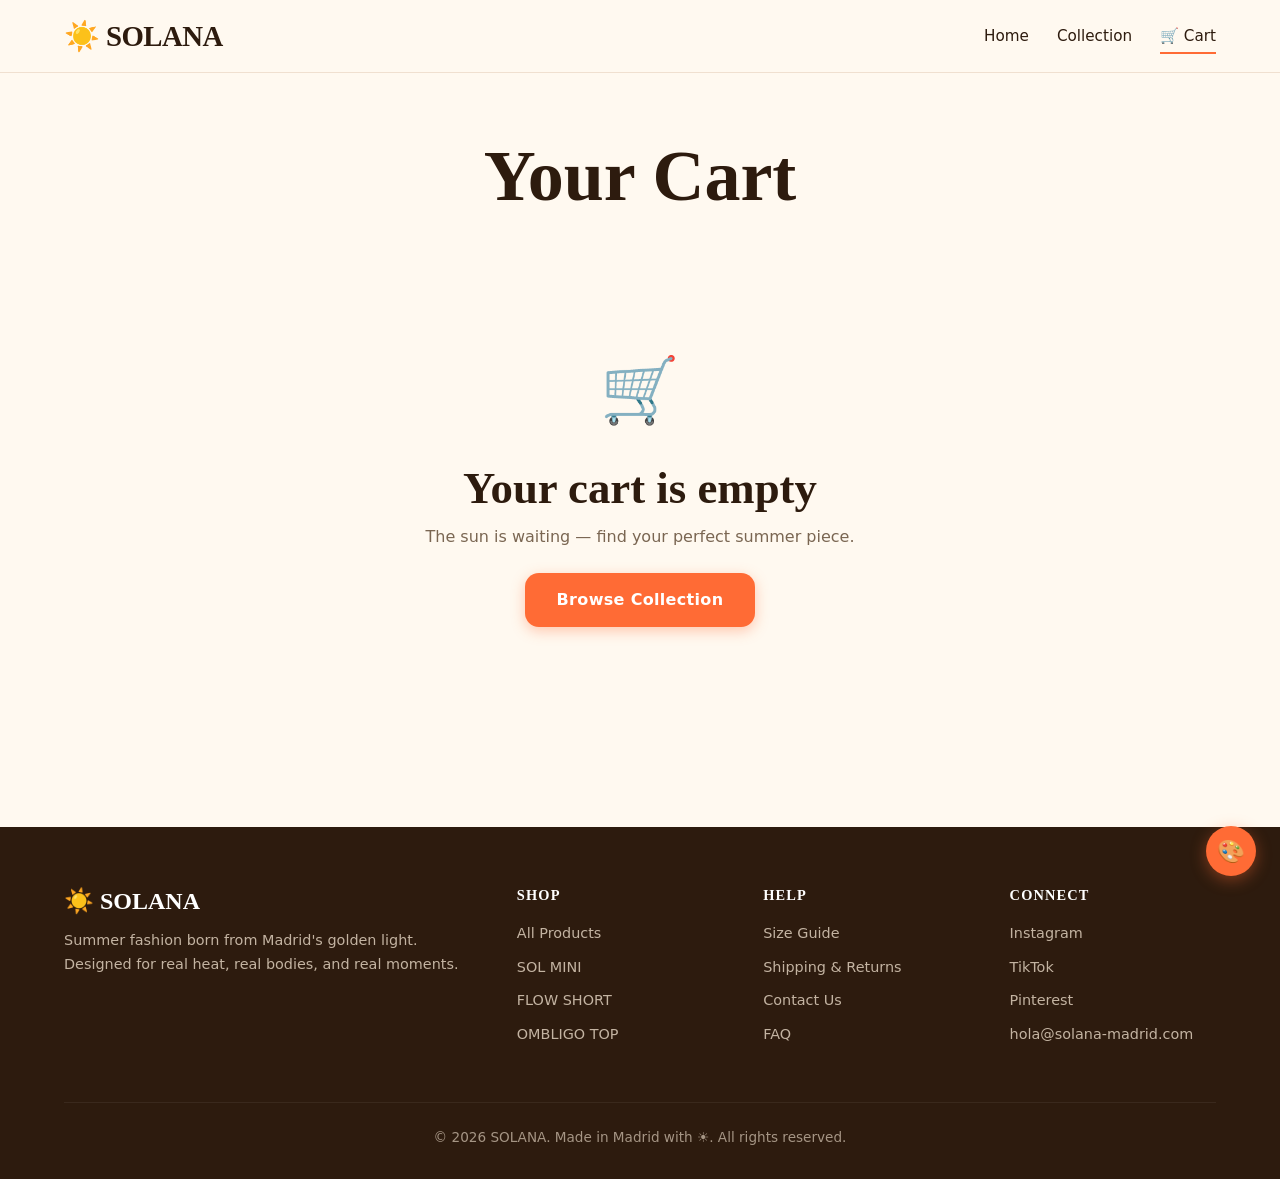
<file: cart.html>
<!DOCTYPE html>
<html lang="en">
<head>
  <meta charset="UTF-8">
  <meta name="viewport" content="width=device-width, initial-scale=1.0">
  <title>Your Cart — SOLANA</title>
  <link rel="stylesheet" href="css/style.css">
</head>
<body>

  <!-- ===== NAVIGATION ===== -->
  <nav class="nav">
    <div class="container">
      <a href="index.html" class="nav-logo">
        <span>☀️</span> SOLANA
      </a>
      <button class="nav-toggle" aria-label="Toggle menu">
        <span></span><span></span><span></span>
      </button>
      <ul class="nav-links">
        <li><a href="index.html">Home</a></li>
        <li><a href="products.html">Collection</a></li>
        <li><a href="cart.html" class="cart-link">🛒 Cart <span class="cart-count" id="cart-count">0</span></a></li>
      </ul>
    </div>
  </nav>

  <!-- ===== CART ===== -->
  <section class="cart-page">
    <div class="container">
      <h1>Your Cart</h1>
      <div id="cart-container">
        <!-- Populated by JS -->
      </div>
    </div>
  </section>

  <!-- ===== FOOTER ===== -->
  <footer class="footer">
    <div class="container">
      <div class="footer-grid">
        <div class="footer-brand">
          <h3><span>☀️</span> SOLANA</h3>
          <p>Summer fashion born from Madrid's golden light. Designed for real heat, real bodies, and real moments.</p>
        </div>
        <div>
          <h4>Shop</h4>
          <ul>
            <li><a href="products.html">All Products</a></li>
            <li><a href="products.html">SOL MINI</a></li>
            <li><a href="products.html">FLOW SHORT</a></li>
            <li><a href="products.html">OMBLIGO TOP</a></li>
          </ul>
        </div>
        <div>
          <h4>Help</h4>
          <ul>
            <li><a href="#">Size Guide</a></li>
            <li><a href="#">Shipping & Returns</a></li>
            <li><a href="#">Contact Us</a></li>
            <li><a href="#">FAQ</a></li>
          </ul>
        </div>
        <div>
          <h4>Connect</h4>
          <ul>
            <li><a href="#">Instagram</a></li>
            <li><a href="#">TikTok</a></li>
            <li><a href="#">Pinterest</a></li>
            <li><a href="mailto:hola@solana-madrid.com">hola@solana-madrid.com</a></li>
          </ul>
        </div>
      </div>
      <div class="footer-bottom">
        <p>&copy; 2026 SOLANA. Made in Madrid with ☀️. All rights reserved.</p>
      </div>
    </div>
  </footer>

  <!-- ===== THEME CUSTOMIZER ===== -->
  <button class="theme-toggle-btn" id="theme-toggle" aria-label="Customize theme" title="Customize colors">🎨</button>
  <div class="theme-panel" id="theme-panel">
    <h3>🎨 Customize Theme</h3>
    <div class="theme-presets">
      <button class="theme-preset active" data-theme="bright">
        <div class="swatch"><span style="background:#FF6B35;"></span><span style="background:#FFF9F0;"></span><span style="background:#F4A261;"></span></div>
        Bright
      </button>
      <button class="theme-preset" data-theme="dark">
        <div class="swatch"><span style="background:#FF8C5A;"></span><span style="background:#1A1410;"></span><span style="background:#E8956A;"></span></div>
        Dark
      </button>
      <button class="theme-preset" data-theme="pastel">
        <div class="swatch"><span style="background:#E8789A;"></span><span style="background:#FDF2F8;"></span><span style="background:#F0A8C0;"></span></div>
        Pastel
      </button>
      <button class="theme-preset" data-theme="ocean">
        <div class="swatch"><span style="background:#0EA5E9;"></span><span style="background:#F0F7FA;"></span><span style="background:#38BDF8;"></span></div>
        Ocean
      </button>
    </div>
    <label style="display:block; font-size:0.85rem; font-weight:600; margin-bottom:6px;">Accent Color</label>
    <input type="color" id="accent-picker" value="#FF6B35" style="width:100%; height:40px; border:none; border-radius:8px; cursor:pointer;">
  </div>

  <!-- Toast -->
  <div class="toast" id="toast"></div>

  <script src="js/products.js"></script>
  <script src="js/cart.js"></script>
  <script src="js/main.js"></script>
</body>
</html>
</file>
<file: css/style.css>
/* ============================================
   SOLANA — Summer Fashion E-Commerce
   Madrid · SS26
   ============================================ */

/* --- CSS Custom Properties (Theme System) --- */
:root {
  /* Bright theme (default) */
  --color-bg: #FFF9F0;
  --color-surface: #FFFFFF;
  --color-surface-alt: #FFF3E4;
  --color-text: #2D1B0E;
  --color-text-light: #7A6652;
  --color-accent: #FF6B35;
  --color-accent-hover: #E55A2B;
  --color-accent-soft: #FFF0E8;
  --color-secondary: #F4A261;
  --color-border: #F0E0D0;
  --color-success: #2A9D8F;
  --color-error: #E76F51;
  --color-header-bg: rgba(255, 249, 240, 0.92);
  --color-card-bg: #FFFFFF;
  --color-footer-bg: #2D1B0E;
  --color-footer-text: #F5E6D3;
  --color-nav-link: #2D1B0E;
  --color-badge: #FF6B35;
  --shadow-sm: 0 2px 8px rgba(45, 27, 14, 0.06);
  --shadow-md: 0 4px 20px rgba(45, 27, 14, 0.08);
  --shadow-lg: 0 8px 40px rgba(45, 27, 14, 0.10);
  --radius-sm: 8px;
  --radius-md: 14px;
  --radius-lg: 20px;
  --radius-xl: 28px;
  --font-display: 'Georgia', 'Times New Roman', serif;
  --font-body: 'Segoe UI', system-ui, -apple-system, sans-serif;
  --transition: 0.25s cubic-bezier(0.4, 0, 0.2, 1);
}

/* --- Dark Theme --- */
[data-theme="dark"] {
  --color-bg: #1A1410;
  --color-surface: #2D1B0E;
  --color-surface-alt: #241810;
  --color-text: #F5E6D3;
  --color-text-light: #B8A088;
  --color-accent: #FF8C5A;
  --color-accent-hover: #FFA578;
  --color-accent-soft: #3D2010;
  --color-secondary: #E8956A;
  --color-border: #3D2A18;
  --color-header-bg: rgba(26, 20, 16, 0.94);
  --color-card-bg: #2D1B0E;
  --color-footer-bg: #0F0A06;
  --color-footer-text: #B8A088;
  --color-nav-link: #F5E6D3;
  --color-badge: #FF8C5A;
  --shadow-sm: 0 2px 8px rgba(0, 0, 0, 0.20);
  --shadow-md: 0 4px 20px rgba(0, 0, 0, 0.25);
  --shadow-lg: 0 8px 40px rgba(0, 0, 0, 0.30);
}

/* --- Pastel / Soft Theme --- */
[data-theme="pastel"] {
  --color-bg: #FDF2F8;
  --color-surface: #FFFFFF;
  --color-surface-alt: #FCE7F3;
  --color-text: #4A1942;
  --color-text-light: #8B5E7C;
  --color-accent: #E8789A;
  --color-accent-hover: #D46085;
  --color-accent-soft: #FDE4EE;
  --color-secondary: #F0A8C0;
  --color-border: #F0D0E0;
  --color-header-bg: rgba(253, 242, 248, 0.92);
  --color-card-bg: #FFFFFF;
  --color-footer-bg: #4A1942;
  --color-footer-text: #FCE7F3;
  --color-nav-link: #4A1942;
  --color-badge: #E8789A;
}

/* --- Ocean Theme --- */
[data-theme="ocean"] {
  --color-bg: #F0F7FA;
  --color-surface: #FFFFFF;
  --color-surface-alt: #E3F1F6;
  --color-text: #0D2B3E;
  --color-text-light: #4A7A96;
  --color-accent: #0EA5E9;
  --color-accent-hover: #0284C7;
  --color-accent-soft: #E0F2FE;
  --color-secondary: #38BDF8;
  --color-border: #CDE4F0;
  --color-header-bg: rgba(240, 247, 250, 0.92);
  --color-card-bg: #FFFFFF;
  --color-footer-bg: #0D2B3E;
  --color-footer-text: #E3F1F6;
  --color-nav-link: #0D2B3E;
  --color-badge: #0EA5E9;
}

/* ============================================
   RESET & BASE
   ============================================ */
*, *::before, *::after { box-sizing: border-box; margin: 0; padding: 0; }

html { scroll-behavior: smooth; }

body {
  font-family: var(--font-body);
  background: var(--color-bg);
  color: var(--color-text);
  line-height: 1.6;
  transition: background 0.4s ease, color 0.4s ease;
  min-height: 100vh;
}

img { max-width: 100%; height: auto; display: block; }

a { color: var(--color-accent); text-decoration: none; transition: color var(--transition); }
a:hover { color: var(--color-accent-hover); }

h1, h2, h3, h4 { font-family: var(--font-display); line-height: 1.2; }
h1 { font-size: clamp(2.5rem, 6vw, 4.5rem); font-weight: 700; }
h2 { font-size: clamp(1.8rem, 4vw, 2.8rem); font-weight: 700; }
h3 { font-size: 1.4rem; font-weight: 600; }

.container { max-width: 1200px; margin: 0 auto; padding: 0 24px; }

/* ============================================
   BUTTONS
   ============================================ */
.btn {
  display: inline-flex; align-items: center; justify-content: center; gap: 8px;
  padding: 14px 32px; border: none; border-radius: var(--radius-md);
  font-family: var(--font-body); font-size: 1rem; font-weight: 600;
  cursor: pointer; transition: all var(--transition); letter-spacing: 0.02em;
}

.btn-primary {
  background: var(--color-accent); color: #FFFFFF;
  box-shadow: 0 4px 14px rgba(255, 107, 53, 0.35);
}
.btn-primary:hover { background: var(--color-accent-hover); color: #FFFFFF; transform: translateY(-2px); box-shadow: 0 6px 20px rgba(255, 107, 53, 0.45); }

.btn-outline {
  background: transparent; color: var(--color-accent);
  border: 2px solid var(--color-accent);
}
.btn-outline:hover { background: var(--color-accent-soft); color: var(--color-accent-hover); }

.btn-white { background: #FFFFFF; color: var(--color-text); }
.btn-white:hover { background: #F8F8F8; transform: translateY(-2px); }

.btn-sm { padding: 10px 20px; font-size: 0.9rem; }
.btn-lg { padding: 18px 40px; font-size: 1.1rem; }
.btn-block { width: 100%; }

.btn-icon {
  width: 40px; height: 40px; padding: 0; border-radius: 50%;
  background: var(--color-surface); border: 1px solid var(--color-border);
  color: var(--color-text); font-size: 1.2rem; cursor: pointer;
  transition: all var(--transition);
}
.btn-icon:hover { background: var(--color-accent-soft); border-color: var(--color-accent); }

/* ============================================
   NAVIGATION
   ============================================ */
.nav {
  position: sticky; top: 0; z-index: 100;
  background: var(--color-header-bg); backdrop-filter: blur(12px);
  border-bottom: 1px solid var(--color-border);
  transition: background 0.4s ease;
}
.nav .container {
  display: flex; align-items: center; justify-content: space-between;
  height: 72px;
}
.nav-logo {
  font-family: var(--font-display); font-size: 1.8rem; font-weight: 700;
  color: var(--color-text) !important; letter-spacing: -0.02em; text-decoration: none;
}
.nav-logo span { color: var(--color-accent); }
.nav-links { display: flex; align-items: center; gap: 28px; list-style: none; }
.nav-links a {
  color: var(--color-nav-link); font-weight: 500; font-size: 0.95rem;
  position: relative; padding: 4px 0;
}
.nav-links a::after {
  content: ''; position: absolute; bottom: -2px; left: 0; width: 0; height: 2px;
  background: var(--color-accent); transition: width var(--transition);
}
.nav-links a:hover::after, .nav-links a.active::after { width: 100%; }
.nav-links a:hover { color: var(--color-accent); }

.cart-link {
  position: relative; display: flex; align-items: center; gap: 4px;
}
.cart-count {
  background: var(--color-accent); color: #FFF; font-size: 0.7rem; font-weight: 700;
  width: 20px; height: 20px; border-radius: 50%; display: flex; align-items: center; justify-content: center;
  position: absolute; top: -10px; right: -14px;
}

.nav-toggle { display: none; flex-direction: column; gap: 5px; background: none; border: none; cursor: pointer; padding: 4px; }
.nav-toggle span { width: 24px; height: 2px; background: var(--color-text); border-radius: 2px; transition: all var(--transition); }

/* ============================================
   HERO
   ============================================ */
.hero {
  padding: 100px 0 80px; text-align: center;
  background: linear-gradient(165deg, var(--color-surface-alt) 0%, var(--color-bg) 60%);
  position: relative; overflow: hidden;
}
.hero::before {
  content: '☀️'; position: absolute; top: 30px; right: 10%; font-size: 6rem;
  opacity: 0.15; animation: float 6s ease-in-out infinite;
}
.hero::after {
  content: '🌊'; position: absolute; bottom: 40px; left: 8%; font-size: 5rem;
  opacity: 0.1; animation: float 8s ease-in-out infinite reverse;
}
@keyframes float {
  0%, 100% { transform: translateY(0); }
  50% { transform: translateY(-20px); }
}

.hero-tag {
  display: inline-block; background: var(--color-accent-soft); color: var(--color-accent);
  padding: 8px 20px; border-radius: 100px; font-size: 0.9rem; font-weight: 600;
  margin-bottom: 24px; letter-spacing: 0.08em; text-transform: uppercase;
}
.hero h1 { margin-bottom: 20px; }
.hero h1 em { font-style: normal; color: var(--color-accent); }
.hero p {
  font-size: 1.15rem; color: var(--color-text-light); max-width: 540px;
  margin: 0 auto 32px; line-height: 1.7;
}
.hero-buttons { display: flex; gap: 16px; justify-content: center; flex-wrap: wrap; }

/* ============================================
   SECTIONS
   ============================================ */
.section { padding: 100px 0; }
.section-header { text-align: center; margin-bottom: 56px; }
.section-header h2 { margin-bottom: 12px; }
.section-header p { color: var(--color-text-light); font-size: 1.1rem; max-width: 500px; margin: 0 auto; }

/* --- Product Grid --- */
.products-grid {
  display: grid; grid-template-columns: repeat(auto-fill, minmax(320px, 1fr));
  gap: 32px;
}
.product-card {
  background: var(--color-card-bg); border-radius: var(--radius-lg);
  overflow: hidden; border: 1px solid var(--color-border);
  transition: all 0.35s ease; box-shadow: var(--shadow-sm);
}
.product-card:hover {
  transform: translateY(-6px); box-shadow: var(--shadow-lg);
}
.product-image {
  position: relative; overflow: hidden; aspect-ratio: 3/4;
  background: var(--color-surface-alt);
}
.product-image img {
  width: 100%; height: 100%; object-fit: cover;
  transition: transform 0.5s ease;
}
.product-card:hover .product-image img { transform: scale(1.06); }
.product-badge {
  position: absolute; top: 16px; left: 16px;
  background: var(--color-badge); color: #FFF;
  padding: 6px 14px; border-radius: 100px;
  font-size: 0.75rem; font-weight: 700; letter-spacing: 0.06em;
  text-transform: uppercase;
}
.product-colors {
  position: absolute; bottom: 16px; right: 16px;
  display: flex; gap: 6px;
}
.color-dot {
  width: 18px; height: 18px; border-radius: 50%; border: 2px solid #FFF;
  box-shadow: 0 1px 3px rgba(0,0,0,0.2); cursor: pointer; transition: transform var(--transition);
}
.color-dot:hover { transform: scale(1.2); }
.product-body { padding: 24px; }
.product-body h3 { font-size: 1.2rem; margin-bottom: 4px; }
.product-body .category { color: var(--color-text-light); font-size: 0.85rem; margin-bottom: 8px; }
.product-body .price { font-size: 1.4rem; font-weight: 700; color: var(--color-accent); margin-bottom: 16px; }
.product-body .price .original {
  text-decoration: line-through; color: var(--color-text-light);
  font-size: 0.9rem; font-weight: 400; margin-left: 8px;
}
.product-body .btn { width: 100%; }

/* --- Feature Highlights --- */
.features-grid {
  display: grid; grid-template-columns: repeat(auto-fit, minmax(240px, 1fr)); gap: 28px;
}
.feature-card {
  text-align: center; padding: 36px 24px;
  background: var(--color-card-bg); border-radius: var(--radius-lg);
  border: 1px solid var(--color-border); transition: all var(--transition);
}
.feature-card:hover { transform: translateY(-4px); box-shadow: var(--shadow-md); }
.feature-icon { font-size: 2.5rem; margin-bottom: 16px; display: block; }
.feature-card h3 { font-size: 1.1rem; margin-bottom: 8px; }
.feature-card p { color: var(--color-text-light); font-size: 0.9rem; }

/* --- About / Mission --- */
.about-grid {
  display: grid; grid-template-columns: 1fr 1fr; gap: 60px; align-items: center;
}
.about-image img { border-radius: var(--radius-xl); width: 100%; aspect-ratio: 4/5; object-fit: cover; }
.about-text h2 { margin-bottom: 20px; }
.about-text p { color: var(--color-text-light); margin-bottom: 16px; font-size: 1.05rem; line-height: 1.8; }
.about-text .btn { margin-top: 8px; }

/* ============================================
   CART PAGE
   ============================================ */
.cart-page { padding: 60px 0; min-height: 60vh; }
.cart-page h1 { margin-bottom: 40px; text-align: center; }
.cart-layout { display: grid; grid-template-columns: 1fr 380px; gap: 40px; align-items: start; }
.cart-items { display: flex; flex-direction: column; gap: 20px; }
.cart-item {
  display: flex; gap: 20px; padding: 20px;
  background: var(--color-card-bg); border-radius: var(--radius-lg);
  border: 1px solid var(--color-border); align-items: center;
}
.cart-item-image {
  width: 100px; height: 130px; border-radius: var(--radius-md);
  overflow: hidden; flex-shrink: 0; background: var(--color-surface-alt);
}
.cart-item-image img { width: 100%; height: 100%; object-fit: cover; }
.cart-item-info { flex: 1; }
.cart-item-info h3 { font-size: 1.05rem; margin-bottom: 4px; }
.cart-item-info .variant { color: var(--color-text-light); font-size: 0.85rem; margin-bottom: 4px; }
.cart-item-info .price { font-weight: 700; color: var(--color-accent); font-size: 1.1rem; }
.cart-item-qty { display: flex; align-items: center; gap: 8px; }
.cart-item-qty button {
  width: 32px; height: 32px; border-radius: 50%; border: 1px solid var(--color-border);
  background: var(--color-surface); color: var(--color-text); font-size: 1rem;
  cursor: pointer; display: flex; align-items: center; justify-content: center;
  transition: all var(--transition);
}
.cart-item-qty button:hover { background: var(--color-accent-soft); border-color: var(--color-accent); }
.cart-item-qty span { font-weight: 600; min-width: 24px; text-align: center; }
.cart-item-remove {
  background: none; border: none; color: var(--color-text-light); cursor: pointer;
  font-size: 0.85rem; padding: 6px; transition: color var(--transition);
}
.cart-item-remove:hover { color: var(--color-error); }

/* --- Cart Summary --- */
.cart-summary {
  background: var(--color-card-bg); border-radius: var(--radius-lg);
  border: 1px solid var(--color-border); padding: 28px; position: sticky; top: 100px;
}
.cart-summary h2 { font-size: 1.3rem; margin-bottom: 24px; }
.summary-row {
  display: flex; justify-content: space-between; padding: 10px 0;
  border-bottom: 1px solid var(--color-border); font-size: 0.95rem;
}
.summary-row.total { font-weight: 700; font-size: 1.2rem; border-bottom: none; padding-top: 16px; }
.summary-row.total span:last-child { color: var(--color-accent); }
.cart-summary .btn { width: 100%; margin-top: 20px; }

.cart-empty { text-align: center; padding: 80px 20px; }
.cart-empty .icon { font-size: 4rem; margin-bottom: 20px; display: block; }
.cart-empty h2 { margin-bottom: 8px; }
.cart-empty p { color: var(--color-text-light); margin-bottom: 24px; }

/* ============================================
   CHECKOUT PAGE
   ============================================ */
.checkout-page { padding: 60px 0; min-height: 60vh; }
.checkout-page h1 { margin-bottom: 40px; text-align: center; }
.checkout-layout { display: grid; grid-template-columns: 1fr 420px; gap: 40px; align-items: start; }
.checkout-form-section {
  background: var(--color-card-bg); border-radius: var(--radius-lg);
  border: 1px solid var(--color-border); padding: 32px;
}
.checkout-form-section h2 { font-size: 1.2rem; margin-bottom: 24px; }
.form-group { margin-bottom: 20px; }
.form-group label { display: block; font-weight: 600; margin-bottom: 6px; font-size: 0.9rem; }
.form-group input, .form-group select {
  width: 100%; padding: 12px 16px; border: 1px solid var(--color-border);
  border-radius: var(--radius-sm); font-size: 1rem; font-family: var(--font-body);
  background: var(--color-surface); color: var(--color-text);
  transition: border-color var(--transition);
}
.form-group input:focus, .form-group select:focus {
  outline: none; border-color: var(--color-accent); box-shadow: 0 0 0 3px var(--color-accent-soft);
}
.form-row { display: grid; grid-template-columns: 1fr 1fr; gap: 16px; }

.payment-methods { display: flex; gap: 12px; margin-bottom: 24px; flex-wrap: wrap; }
.payment-method {
  flex: 1; min-width: 120px; padding: 16px; border: 2px solid var(--color-border);
  border-radius: var(--radius-md); text-align: center; cursor: pointer;
  transition: all var(--transition); background: var(--color-surface);
}
.payment-method:hover { border-color: var(--color-accent); }
.payment-method.selected { border-color: var(--color-accent); background: var(--color-accent-soft); }
.payment-method .pm-icon { font-size: 1.8rem; margin-bottom: 6px; display: block; }
.payment-method .pm-label { font-size: 0.85rem; font-weight: 600; }

/* --- Order Summary in Checkout --- */
.order-summary {
  background: var(--color-card-bg); border-radius: var(--radius-lg);
  border: 1px solid var(--color-border); padding: 28px; position: sticky; top: 100px;
}
.order-summary h2 { font-size: 1.3rem; margin-bottom: 20px; }
.order-item {
  display: flex; gap: 12px; padding: 12px 0; border-bottom: 1px solid var(--color-border);
  align-items: center;
}
.order-item-image {
  width: 56px; height: 72px; border-radius: var(--radius-sm);
  overflow: hidden; flex-shrink: 0; background: var(--color-surface-alt);
}
.order-item-image img { width: 100%; height: 100%; object-fit: cover; }
.order-item-info { flex: 1; }
.order-item-info h4 { font-size: 0.9rem; margin-bottom: 2px; }
.order-item-info span { font-size: 0.8rem; color: var(--color-text-light); }
.order-item-price { font-weight: 700; font-size: 0.95rem; }

/* ============================================
   THEME CUSTOMIZER PANEL
   ============================================ */
.theme-toggle-btn {
  position: fixed; bottom: 24px; right: 24px; z-index: 200;
  width: 50px; height: 50px; border-radius: 50%;
  background: var(--color-accent); color: #FFF; border: none;
  font-size: 1.4rem; cursor: pointer; box-shadow: 0 4px 16px rgba(255, 107, 53, 0.4);
  transition: all var(--transition); display: flex; align-items: center; justify-content: center;
}
.theme-toggle-btn:hover { transform: scale(1.08); box-shadow: 0 6px 24px rgba(255, 107, 53, 0.5); }

.theme-panel {
  position: fixed; bottom: 90px; right: 24px; z-index: 199;
  background: var(--color-card-bg); border: 1px solid var(--color-border);
  border-radius: var(--radius-lg); padding: 24px; width: 280px;
  box-shadow: var(--shadow-lg); opacity: 0; visibility: hidden; transform: translateY(12px);
  transition: all 0.3s ease;
}
.theme-panel.open { opacity: 1; visibility: visible; transform: translateY(0); }
.theme-panel h3 { font-size: 1rem; margin-bottom: 16px; }
.theme-presets { display: grid; grid-template-columns: 1fr 1fr; gap: 8px; margin-bottom: 20px; }
.theme-preset {
  padding: 10px; border: 2px solid var(--color-border); border-radius: var(--radius-sm);
  cursor: pointer; text-align: center; transition: all var(--transition);
  font-size: 0.85rem; font-weight: 600; background: var(--color-surface);
}
.theme-preset:hover, .theme-preset.active { border-color: var(--color-accent); }
.theme-preset .swatch { display: flex; gap: 4px; justify-content: center; margin-bottom: 6px; }
.theme-preset .swatch span {
  width: 14px; height: 14px; border-radius: 50%; display: inline-block;
}

/* ============================================
   FOOTER
   ============================================ */
.footer {
  background: var(--color-footer-bg); color: var(--color-footer-text);
  padding: 60px 0 30px; margin-top: 60px;
}
.footer-grid {
  display: grid; grid-template-columns: 2fr 1fr 1fr 1fr; gap: 40px;
}
.footer-brand h3 { font-family: var(--font-display); font-size: 1.5rem; margin-bottom: 12px; color: #FFF; }
.footer-brand h3 span { color: var(--color-accent); }
.footer-brand p { font-size: 0.9rem; opacity: 0.75; line-height: 1.7; }
.footer h4 { color: #FFF; font-size: 0.9rem; text-transform: uppercase; letter-spacing: 0.08em; margin-bottom: 16px; }
.footer ul { list-style: none; }
.footer ul li { margin-bottom: 8px; }
.footer ul a { color: var(--color-footer-text); font-size: 0.9rem; opacity: 0.75; transition: opacity var(--transition); }
.footer ul a:hover { opacity: 1; color: var(--color-accent); }
.footer-bottom {
  margin-top: 48px; padding-top: 24px; border-top: 1px solid rgba(255,255,255,0.1);
  text-align: center; font-size: 0.85rem; opacity: 0.6;
}

/* ============================================
   TOAST NOTIFICATIONS
   ============================================ */
.toast {
  position: fixed; bottom: 100px; left: 50%; transform: translateX(-50%) translateY(20px);
  background: var(--color-text); color: var(--color-bg); padding: 14px 28px;
  border-radius: 100px; font-weight: 600; font-size: 0.9rem;
  z-index: 300; opacity: 0; transition: all 0.35s ease; pointer-events: none;
  box-shadow: 0 6px 24px rgba(0,0,0,0.2);
}
.toast.show { opacity: 1; transform: translateX(-50%) translateY(0); }

/* ============================================
   RESPONSIVE
   ============================================ */
@media (max-width: 900px) {
  .hero { padding: 70px 0 50px; }
  .hero h1 { font-size: 2.2rem; }
  .cart-layout, .checkout-layout { grid-template-columns: 1fr; }
  .about-grid { grid-template-columns: 1fr; gap: 32px; }
  .footer-grid { grid-template-columns: 1fr 1fr; }

  .nav-links {
    position: fixed; top: 72px; left: 0; right: 0; bottom: 0;
    background: var(--color-bg); flex-direction: column; align-items: center;
    justify-content: center; gap: 32px; opacity: 0; pointer-events: none;
    transition: opacity 0.3s ease;
  }
  .nav-links.active { opacity: 1; pointer-events: all; }
  .nav-toggle { display: flex; }
}

@media (max-width: 600px) {
  .section { padding: 60px 0; }
  .products-grid { grid-template-columns: 1fr; }
  .footer-grid { grid-template-columns: 1fr; }
  .form-row { grid-template-columns: 1fr; }
  .hero-buttons { flex-direction: column; align-items: center; }
  .cart-item { flex-direction: column; align-items: flex-start; }
}

/* ============================================
   ANIMATIONS
   ============================================ */
.animate-in {
  animation: fadeUp 0.6s ease forwards;
}
@keyframes fadeUp {
  from { opacity: 0; transform: translateY(30px); }
  to { opacity: 1; transform: translateY(0); }
}
</file>
